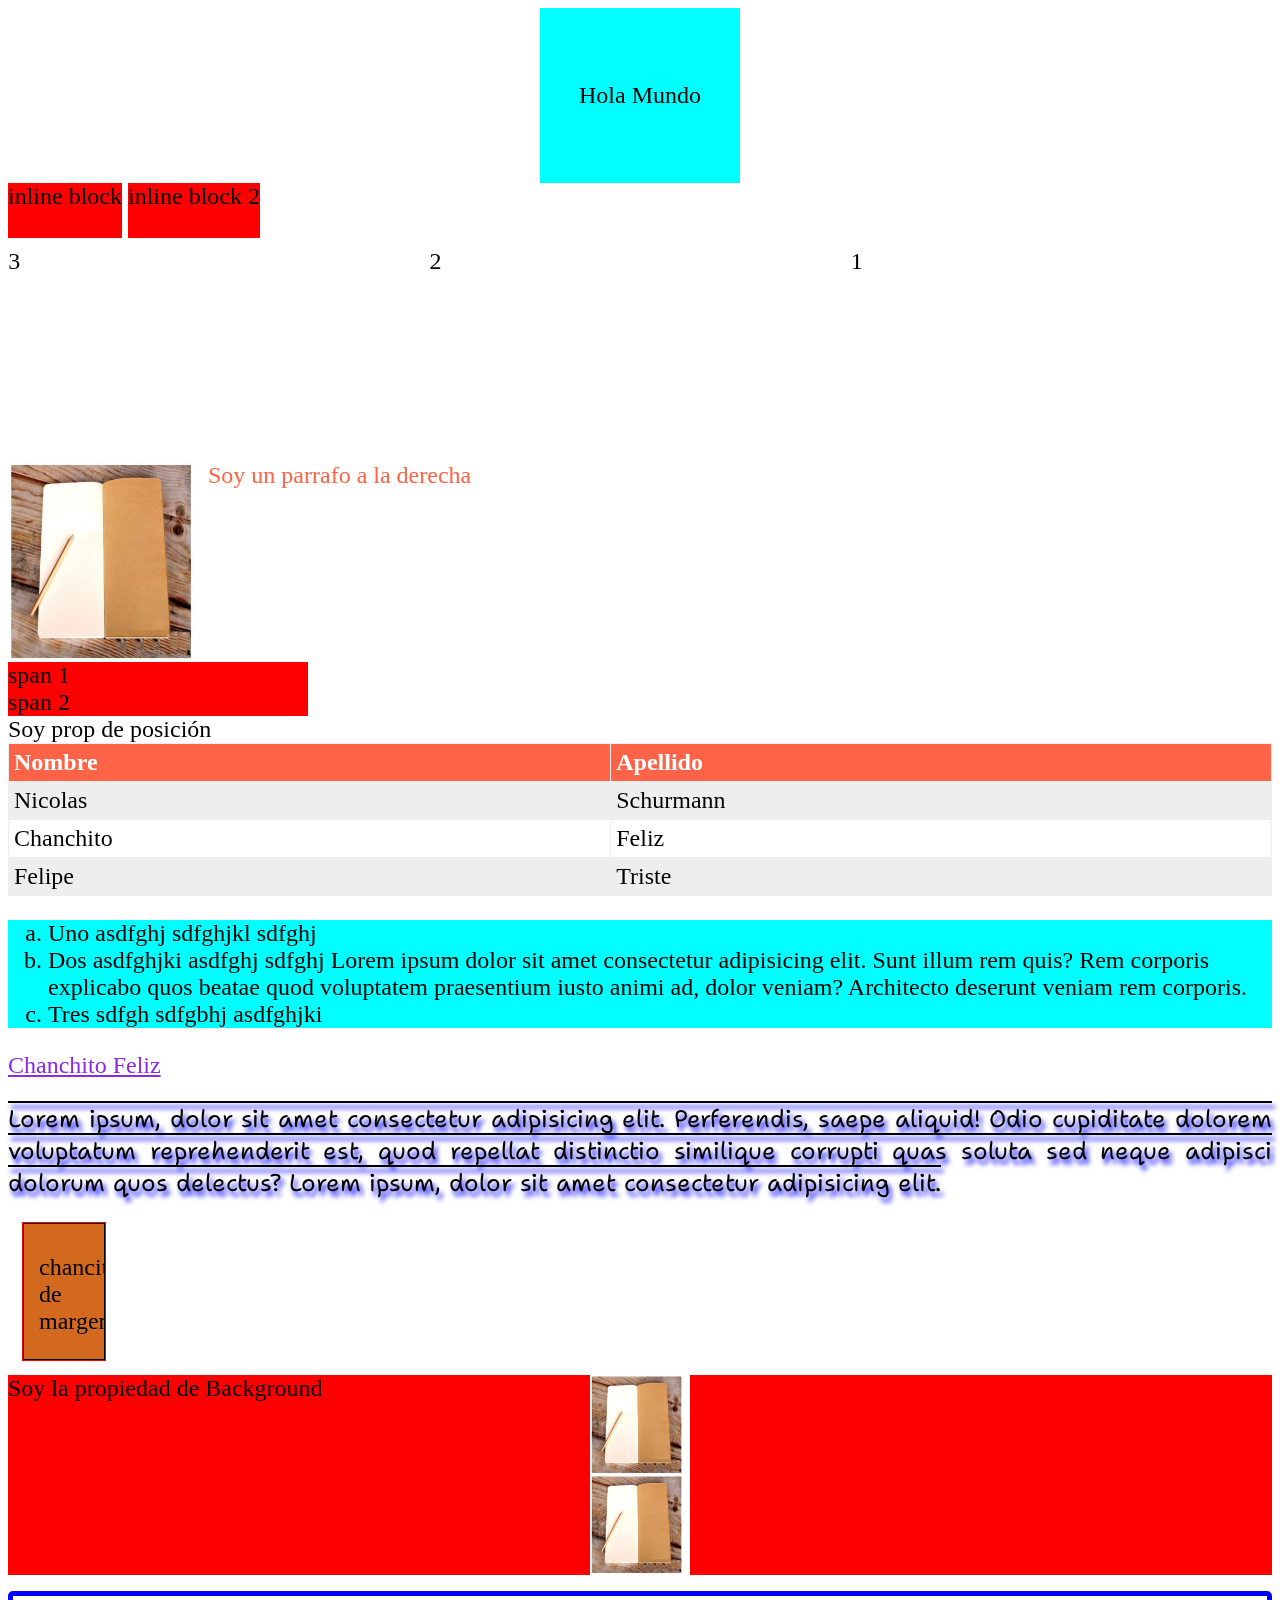
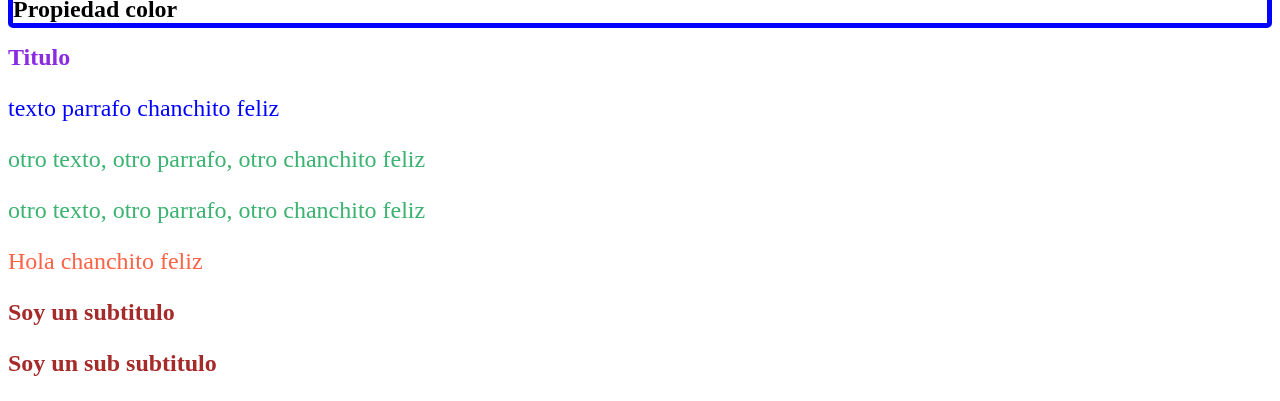
<file: index.html>
<!DOCTYPE html>
<html>
<head>
    <title>Document</title>
    <link rel="stylesheet" href="style.css" />
    <!-- Esta es la manera de importar un archivo de CSS a la pagina de HTML // la diagonal para cerrar no es necesaria en HTML5 -->
    <link rel="preconnect" href="https://fonts.googleapis.com">
    <link rel="preconnect" href="https://fonts.gstatic.com" crossorigin>
    <link href="https://fonts.googleapis.com/css2?family=Shantell+Sans:wght@300&display=swap" rel="stylesheet">

</head>
<body>

    <section class="center">
        <p>Hola Mundo</p>
    </section>

    <div class="inline-block">inline block</div>
    <div class="inline-block">inline block 2</div>
   
    <div class="container">
        <article class="column right">1</article>
        <article class="column right">2</article>
        <article class="column right">3</article>
    </div>

    <div class="container">
        <!-- <div class="left">izquierda</div>
        <div class="right">derecha</div> -->
        <!-- Esto es una mala practica, solo se usa para que se entienda -->
        <img src="cuaderno.jpg" class="left">
        <p>Soy un parrafo a la derecha</p>
    </div>
    
    <!-- <article id="position">Soy prop de posición</article> -->


    <span>span 1</span>
    <span>span 2</span>

    <article id="position">Soy prop de posición</article>

    <Table>
        <tr>
            <th>Nombre</th>
            <th>Apellido</th>
        </tr>
        <tr>
            <td>Nicolas</td>
            <td>Schurmann</td>
        </tr>
        <tr>
            <td>Chanchito</td>
            <td>Feliz</td>
        </tr>
        <tr>
            <td>Felipe</td>
            <td>Triste</td>
        </tr>
    </Table>


    <ul>
        <li>Uno asdfghj sdfghjkl sdfghj </li>
        <li>Dos asdfghjki asdfghj sdfghj Lorem ipsum dolor sit amet consectetur adipisicing elit. Sunt illum rem quis? Rem corporis explicabo quos beatae quod voluptatem praesentium iusto animi ad, dolor veniam? Architecto deserunt veniam rem corporis.</li>
        <li>Tres sdfgh sdfgbhj asdfghjki</li>
    </ul>

    <a href="https://www.google.co.nz">Chanchito Feliz</a>

    <p class="text">Lorem ipsum, dolor sit amet consectetur adipisicing elit. Perferendis, saepe aliquid! Odio cupiditate dolorem voluptatum reprehenderit est, quod repellat distinctio similique corrupti quas soluta sed neque adipisci dolorum quos delectus? Lorem ipsum, dolor sit amet consectetur adipisicing elit.</p>

    <div class="margen">
        chancito de margen
    </div>

    <article id="fondo">Soy la propiedad de Background</article>

    <h1 class="color">Propiedad color</h1>
    <h1 id="titulo">Titulo</h1>
    <p class="texto">texto parrafo chanchito feliz</p>
    <p class="texto especial">otro texto, otro parrafo, otro chanchito feliz</p>
    <p class="especial">otro texto, otro parrafo, otro chanchito feliz</p>

    <div>
        <p>Hola chanchito feliz</p>
       <h2>Soy un subtitulo</h2> 
       <h3>Soy un sub subtitulo</h3>
    </div>
</body>
</html>
</file>
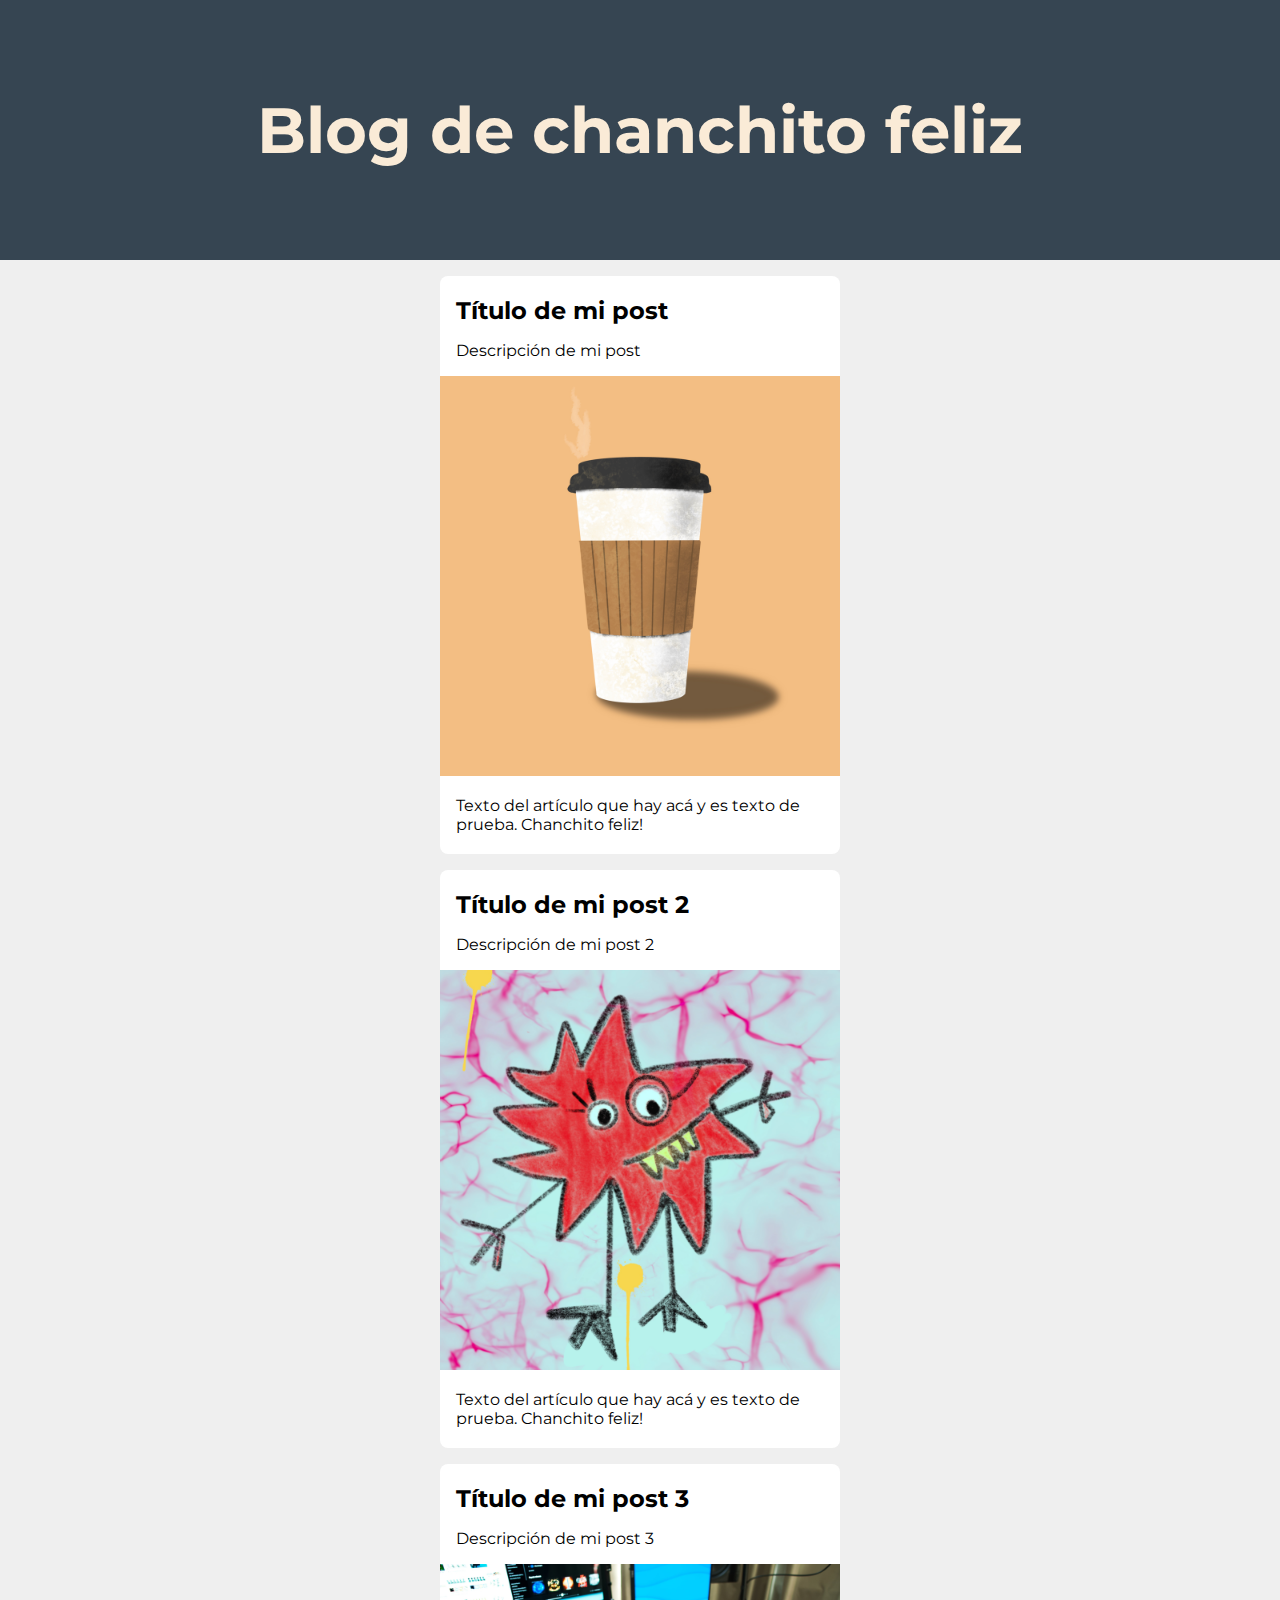
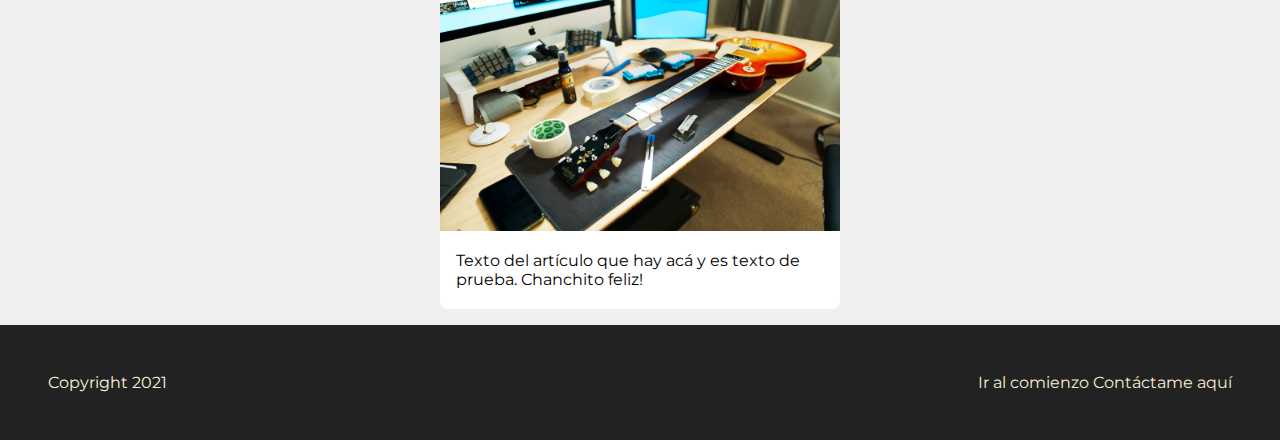
<file: intro-html/index.html>
<!DOCTYPE html>
<html>
<head>

    <title>Document</title>
    <link rel="preconnect" href="https://fonts.googleapis.com">
    <link rel="preconnect" href="https://fonts.gstatic.com" crossorigin>
    <link href="https://fonts.googleapis.com/css2?family=Montserrat:ital,wght@0,400;0,700;1,400&display=swap" rel="stylesheet">
    <link rel="stylesheet" href="style.css">

</head>
<body>
    <header>
        <h1 id="titulo">Blog de chanchito feliz</h1>
    </header>

    <section class="container">
        <article class="post">
            <h2>Título de mi post</h2>
            <p>Descripción de mi post</p>
            <img src="img/coffee.png" width="400" />
            <p>Texto del artículo que hay acá y es texto de prueba. Chanchito feliz!</p>
        </article>
        <article class="post">
            <h2>Título de mi post 2</h2>
            <p>Descripción de mi post 2</p>
            <img src="img/monster.png" width="400" />
            <p>Texto del artículo que hay acá y es texto de prueba. Chanchito feliz!</p>
        </article>
        <article class="post">
            <h2>Título de mi post 3</h2>
            <p>Descripción de mi post 3</p>
            <img src="img/guitarra.png" width="400" />
            <p>Texto del artículo que hay acá y es texto de prueba. Chanchito feliz!</p>
        </article>
    </section>
    <footer>
        
        <section>
            <a href="#titulo">Ir al comienzo</a>
            <a href="mailto:nicolas@gmail.com">Contáctame aquí</a>
        </section>
        
        <p>Copyright 2021</p>
    </footer>
</body>
</html>
</file>
<file: style.css>
/* Para escoger un elemento puede simplemente escribir su nombre (h1, h6, p, etc) o bien... */

#titulo {
    color: blueviolet;
}
/* Con el numeral se le dice a VSC que debe de buscar a un elemento con la propiedad de ID */

p.texto {
    color: blue;
}
/* Con el punto se le dice a VSC que esta buscando una clase, con la P al inicio se le pide que solo sean las clases que entren en esa categoria */

p.especial {
    color: mediumseagreen
}

/* La ultima instruccion es la que prevalece y tendra prioridad con lo que se haya escrito antes, por lo que depende el orden en que se escriba el CSS */

div p {
    color: tomato
}
/* en todas las etiquetas de div que tengan hijos de etiquetas p (pueden ser directos o n nietos) tendran el siguiente estilo */

div h2, div h3 {
    color: brown
}
/* para darle el mismo estilo se debe de poner una coma y escribir la misma estructura (en este caso se quieren las mismas h3 dentro del Div, por lo tanto se vuelve a poner div h3 */

* {
    font-size: 24px;
    /* color: black; // hay que recordar quitar esto si se quiere hacer algo nuevo*/
}
/* El asterisco es un selector universal que aplicara a todo el documento siempre y cuando estas no hayan sido definidas previamente*/

/* Aqui enseña comentarios ... pero yo lo habia aprendido antes lol */

/* .color {
    color: #ff0000;
} */
/* para poner un color se puede dar Ctrl+Space mientras estas en el atributo, se pueden dar por ese nombre, RGB, hexagesimal y valores HTSL // en hexagesimal 0 es la ausencia de color y F es el grado mas alto, pueden ser de 3 y 6 digitos // el primer digito representa el rojo, el segundo el verde y el tercero el azul // en 6 digitos, los primeros 2 son rojos, lo sigiuentes 2 son verdes y el tercero es azul. El de la izquiera es el de mayor valor y el segundo define su intensidad*/

/* .color {
    color: rgb(0, 255, 255);
} */
/* De igual manera el primero numero es rojo, siguiente verde y tercero azul */

/* Si se ven muchas instrucciones en comentario, es porque se busca trabajar con el minimo de instrucciones cruzadas posibles  */


.color {
    /* border: 5px red outset; */
    /* dotted
        dashed
        solid
        double
        groove
        ridge
        inset
        outset
        none
        hidden
        Estos son a manera tridimensional y dependeran del color del borde
    */
    border-style: solid;
    border-color: blue;
    border-radius: 5px;
    border-width: 5px;
    /* los pixeles son unidades de medidas para asignar dimensiones a los elementos utilizando css // los cm o mm no son confiables y no se ven igual en los dispositivos // La medida de EM es relativa al tamaño de las letras a la que se aplica // La medida REM es relativa al tamaño de la fuente de todo el HTML*/
}

/* Con el Ctrl+Space se ven todas las posibilidades de nuestro atributo // Se puede cambiar csss en nuestro explorador en Element>Styles // */

#fondo {
    background-color: rgba(0,0, 0, .7);
    /* opacity: 0.3; */
    /* la a es un simbolo para la opacidad o transparencia que tendra el color que aplicamos con RGB. Siendo 1 completamente solido y 0 completamente transparente  // opacity le da la opacidad a todo el elemento con el mismo criterio que a*/
    height: 200px;
    /* background-image: url('cuaderno.jpg'); */
    
    /* Ni contain ni auto se redimensionan si se cambia el tamaño de la pantalla, al contrario de cover // en dimensiones el primer valor sera el ancho y el alto es el segundo */
    /* background-repeat: repeat-y; */
    /* En caso de que haya espacio la imagen se podria repetir, con este comando podemos evitar que lo haga o hacerlo de manera vertical u horizontal */
    /* background-position: center top;
    Con esa propiedad estamos diciendole donde debe empezar a repetirse, la primera posicion es de lados y la segunda es arriba o abajo */

    background: #f00 url('cuaderno.jpg') repeat-y center bottom / 100px 100px;
    /* Si nosotros utilizamos una propiedad de background y definimos background size antes, esta no la va a tomar en cuenta / si queremos utilizarla, debems moverla despues de la propiedad de background // oooo ponerle el 100px despues de una diagonal*/
    /* background-size: 100px 100px; */
}

.margen {
    background-color: chocolate;
    margin: 15px;
    /* El primer numero es el margen de arriba, 2-margin derecha, 3- margin de abajo, 4margin left  // si se le deja un solo numero entonces lo tomara para todos los margenes// margin es afuera del elemento y padding es adentro del elemento*/
    padding: 30px 15px 5px;
    /* Si se dejan dos valores, entonces se tomara como horizontal y vertical // Al agregar un tercer valor se cambia al 1-superior 2-horizontal 3inferior*/
    border: solid 1px black;
    height: 100px;
    width: 50px;
    /* Al hacer el cuadro de texto chiquito este intentara ajustarse al contenido pero, algunas letras aun pueden salirse del cuadro (no las va a cortar)*/
    overflow: scroll;
    outline: 1px solid red;
    /* Es una propiedad que se pone fuera del borde antes del margen y recibe las mismas propiedades que el borde */
}


/* Boxmodel es como sw posiciona cada elemento en CSS (esta en computed en la parte de elements al darle inv a una página) todo tiene un margen, un borde, padding y el contenido // cuando hacemos widht, solamente se aplicara el ancho al contenido, si quisiesemos contar el valor total del ancho de nuestro elemento HTML, hay que contar wl contenido, el padding, el borde y el margen //} */


.text {
    font-family: 'Shantell Sans', cursive;
    /* Si no puede cargar la primera fuente, entonces ira hacia el siguiente */
    text-align: justify;
    text-decoration: overline;
    text-shadow: 3px 5px 5px blue;
    /* El primer valor es cuanto se va a mover hacia la derecha y el segundo es la sombra ahcia abajo. El tecrero es la cantidad de blurr que se le puede poner al texto*/
}

a:link {
    color:blueviolet
}/* Link es cuando no ha sido visitadi */

a:visited {
    color: gray;
}

a:hover{
    color: yellow;
} /* Es cuando esta pasando el mouse por encima */

a:active{
    color: red;/* cuando estoy pinchando el link */
}
/* El orden de estos css son muy importantes, no se debe de mover */

ul {
    background-color: cyan;
    list-style-type: lower-alpha;
    /* padding: 0px; */
    /* list-style-position: inside; */
}

table {
    width: 100%;
    border-collapse: collapse;
}

th, td {
    border: solid 1px #eee;
    padding: 5px;
}

th {
    background-color: tomato;
    color: white;
    text-align: left;
}


tr:nth-child(even){
    background-color: #eee;
}
/* El :nth-child nos deja seleccionar solo algunos elementos dentro de nuestro objeto // recordemos el orden, si esta despues de hover, no se va a mostrar el cambio de color al pasar el mouse*/

tr:hover{
    background-color: #aaa;
    cursor: pointer;
}

span{
    display: block;
    /* display: none; */
    /* visibility: hidden; */
    max-width: 300px;
    background-color: #f00;
}

.inline {
    display: inline;
}

/* En inline los elementos que agreguemos no estaran en una nueva linea a diferencia del block // etiquetas de html con defecto en inline son span, los ancortar? (los links) y la etiqueta de img // widht va a asignar siempre el ancho, maxwidht va a ponre el ancho maximo, si es menos, sera menos ancho*/

#position {
    position: sticky;
    left: 20px;
    top: 25px; 
    /* // esto nos deja encimar los elementos */
    /* fixed: Posicion con respecto a lo que estamos viendo en el explorador y se mueve // absolut - se va a posicionar relativo con el elemento padre mas cercano que tenga // sticky es una mezcla de los dos, se quedara fijado pero necesita top para saber a donde, de lo contraroi se quedara estatico*/
}

.left {
    float: left;
    width: 200px;
    height: 200px;
}

.container {
    height: 200px;
}

.right {
    float: right;
}

/* .card {
    border: solid 0px #ddd;
    border-radius: 5px;
    margin: 0;
    padding: 10px 0;
    width: 33.33%;
} */

.column {

    margin: 0;
    padding: 10px 0;
    width: 33.33%;
}

.inline-block {
    display: inline-block;
    height: 55px;
    background-color: red;
}
/* Los elementos que tienen como propiedad de display a INLINE no se les puede asignar valor de height o widht */

.center {
    padding: 50px 0;
    text-align: center;
    width: 200px;
    margin: 0 auto;
    background-color: aqua;
    }
</file>
<file: intro-html/style.css>
html {
    font-family: 'Montserrat', sans-serif;
}

body {
    margin: 0;
    background-color: #efefef;
}

header {
    background-color: #364552;
    color: antiquewhite;
    padding: 3rem 2rem;
}

header h1 {
    font-size: 4rem;
    text-align: center;
}

.container {
    width: 400px;
    margin: 0 auto;
}

section article {
    transition: box-shadow 0.3s ease;
    background-color: #fff;
    margin: 1rem 0;
    border-radius: 0.5rem;
    padding: 0.25rem 0;
    cursor: pointer;
}

section article:hover {
    box-shadow: 0 0.1rem 0.4rem rgba(0,0,0,0.3);
}

section article h2, section article p {
    margin: 1rem;
}

footer {
    background-color: #222;
    padding: 3rem;
    color: beige;
}


footer section {
    float: right;
}

footer p {
    margin: 0;
}

footer a {
    transition: color 0.3s ease;
    color: antiquewhite;
    text-decoration: none;
}

footer a:hover {
    color: cornflowerblue;
}
</file>
